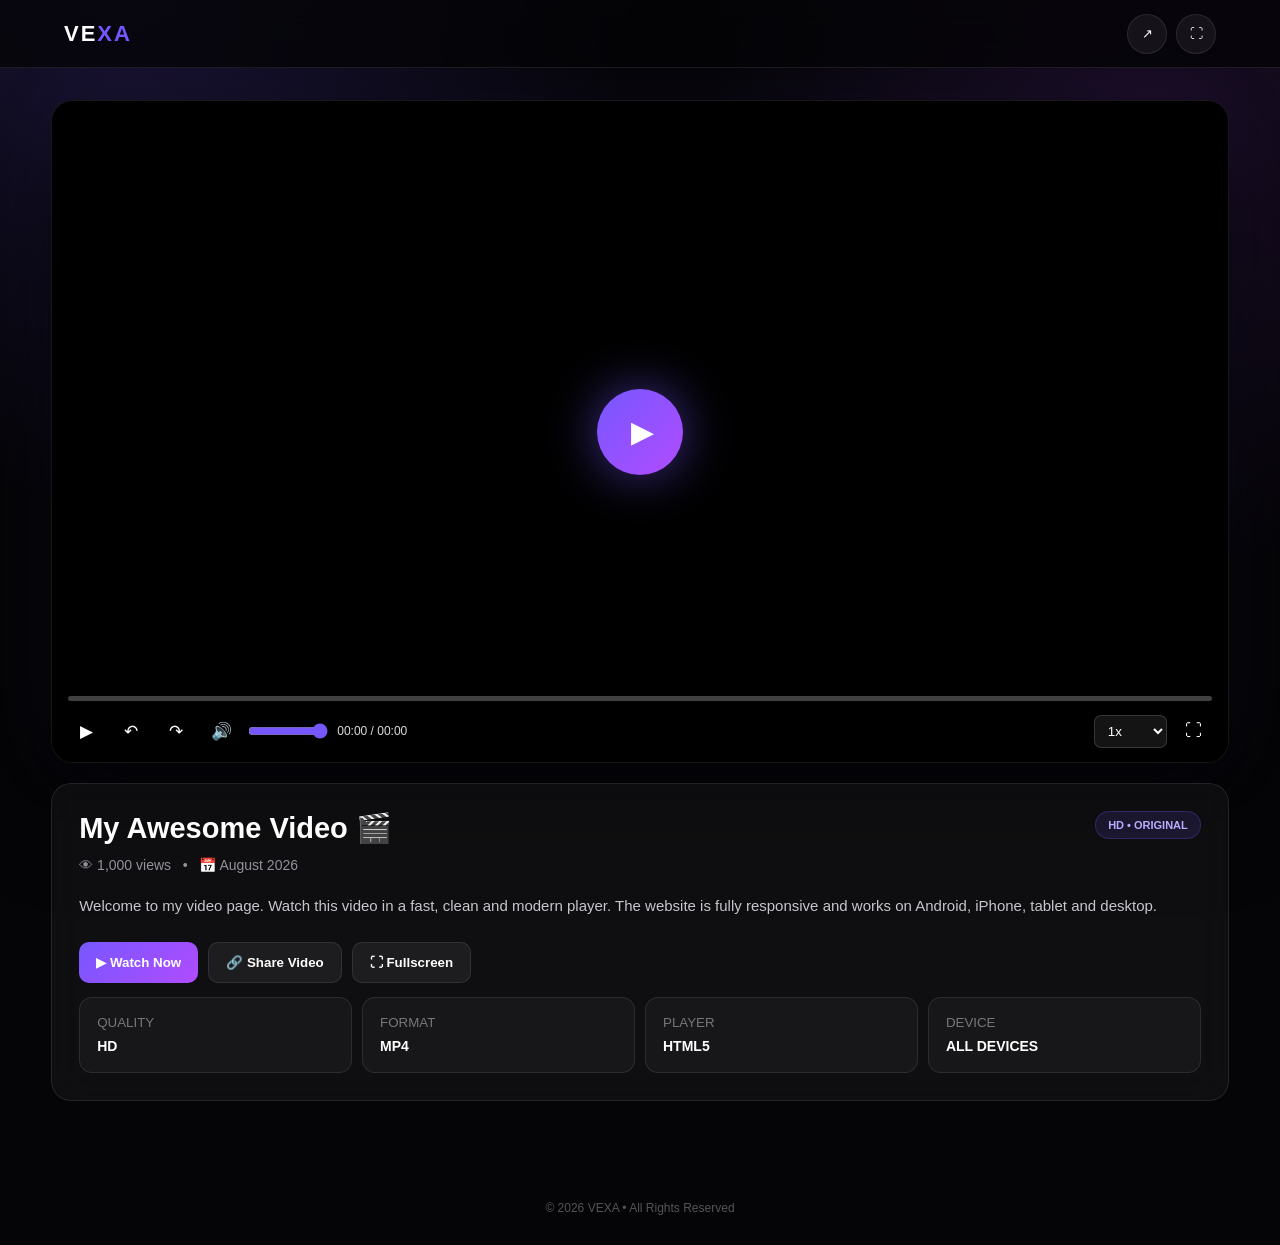
<file: suwahas.html>
<!DOCTYPE html>
<html lang="en">
<head>
<meta charset="UTF-8">
<meta name="viewport" content="width=device-width,initial-scale=1.0">
<meta name="theme-color" content="#050507">

<title>VEXA • Watch</title>

<style>
*{
    margin:0;
    padding:0;
    box-sizing:border-box;
}

:root{
    --bg:#050507;
    --panel:#0d0d12;
    --panel2:#15151c;
    --text:#fff;
    --muted:#92929c;
    --line:rgba(255,255,255,.09);
    --accent:#7657ff;
    --accent2:#b14cff;
}

body{
    min-height:100vh;
    color:var(--text);
    background:
        radial-gradient(circle at 10% 0%,rgba(118,87,255,.18),transparent 30%),
        radial-gradient(circle at 90% 10%,rgba(177,76,255,.13),transparent 28%),
        var(--bg);
    font-family:Arial,Helvetica,sans-serif;
}

/* ================= HEADER ================= */

header{
    height:68px;
    padding:0 5%;
    display:flex;
    align-items:center;
    justify-content:space-between;
    position:sticky;
    top:0;
    z-index:100;
    background:rgba(5,5,7,.78);
    backdrop-filter:blur(20px);
    border-bottom:1px solid var(--line);
}

.logo{
    font-size:22px;
    font-weight:900;
    letter-spacing:2px;
}

.logo span{
    color:var(--accent);
}

.header-right{
    display:flex;
    align-items:center;
    gap:9px;
}

.circle{
    width:40px;
    height:40px;
    border-radius:50%;
    border:1px solid var(--line);
    color:#fff;
    background:rgba(255,255,255,.06);
    cursor:pointer;
    transition:.25s;
}

.circle:hover{
    transform:translateY(-2px);
    background:rgba(118,87,255,.2);
}

/* ================= PAGE ================= */

.page{
    width:92%;
    max-width:1180px;
    margin:32px auto 70px;
}

/* ================= PLAYER ================= */

.player{
    position:relative;
    background:#000;
    border-radius:22px;
    overflow:hidden;
    border:1px solid var(--line);
    box-shadow:
        0 35px 100px rgba(0,0,0,.7),
        0 0 80px rgba(118,87,255,.08);
}

.player video{
    width:100%;
    aspect-ratio:16/9;
    display:block;
    object-fit:contain;
    background:#000;
}

/* Big Play */

.big-play{
    position:absolute;
    inset:0;
    display:flex;
    align-items:center;
    justify-content:center;
    background:rgba(0,0,0,.14);
    cursor:pointer;
    transition:.25s;
}

.big-play.hide{
    opacity:0;
    pointer-events:none;
}

.play-circle{
    width:86px;
    height:86px;
    border-radius:50%;
    display:flex;
    align-items:center;
    justify-content:center;
    padding-left:5px;
    font-size:30px;
    background:linear-gradient(
        135deg,
        var(--accent),
        var(--accent2)
    );
    box-shadow:0 0 50px rgba(118,87,255,.55);
    transition:.25s;
}

.play-circle:hover{
    transform:scale(1.08);
}

/* ================= CUSTOM CONTROLS ================= */

.controls{
    position:absolute;
    left:0;
    right:0;
    bottom:0;
    padding:55px 16px 13px;
    background:
        linear-gradient(
            transparent,
            rgba(0,0,0,.9)
        );
    transition:.3s;
}

.player.hide-controls .controls{
    opacity:0;
    pointer-events:none;
}

.progress-area{
    width:100%;
    height:5px;
    border-radius:10px;
    background:rgba(255,255,255,.25);
    cursor:pointer;
    margin-bottom:12px;
}

.progress{
    height:100%;
    width:0%;
    border-radius:10px;
    background:linear-gradient(
        90deg,
        var(--accent),
        var(--accent2)
    );
}

.control-row{
    display:flex;
    align-items:center;
    gap:9px;
}

.control-btn{
    width:36px;
    height:36px;
    border:0;
    background:transparent;
    color:#fff;
    cursor:pointer;
    font-size:17px;
}

.time{
    color:#ddd;
    font-size:12px;
    min-width:80px;
}

.volume{
    width:80px;
    accent-color:var(--accent);
}

.spacer{
    flex:1;
}

.speed{
    border:1px solid rgba(255,255,255,.15);
    background:rgba(255,255,255,.08);
    color:#fff;
    padding:7px 9px;
    border-radius:7px;
    cursor:pointer;
}

/* ================= VIDEO INFO ================= */

.info{
    margin-top:20px;
    padding:27px;
    border-radius:20px;
    background:rgba(255,255,255,.045);
    border:1px solid var(--line);
    backdrop-filter:blur(18px);
}

.top-info{
    display:flex;
    justify-content:space-between;
    gap:20px;
}

h1{
    font-size:29px;
    line-height:1.2;
}

.meta{
    margin-top:11px;
    color:var(--muted);
    font-size:14px;
}

.tag{
    height:max-content;
    padding:7px 12px;
    border-radius:20px;
    background:rgba(118,87,255,.13);
    border:1px solid rgba(118,87,255,.25);
    color:#b9acff;
    font-size:11px;
    font-weight:bold;
}

.description{
    margin-top:20px;
    color:#c6c6cd;
    font-size:15px;
    line-height:1.75;
}

.buttons{
    margin-top:23px;
    display:flex;
    flex-wrap:wrap;
    gap:10px;
}

.btn{
    padding:12px 17px;
    border-radius:10px;
    border:1px solid var(--line);
    background:rgba(255,255,255,.06);
    color:#fff;
    font-weight:bold;
    cursor:pointer;
    transition:.25s;
}

.btn:hover{
    transform:translateY(-2px);
}

.primary{
    border:0;
    background:linear-gradient(
        135deg,
        var(--accent),
        var(--accent2)
    );
}

/* ================= STATS ================= */

.stats{
    display:grid;
    grid-template-columns:repeat(4,1fr);
    gap:10px;
    margin-top:14px;
}

.stat{
    padding:17px;
    background:rgba(255,255,255,.035);
    border:1px solid var(--line);
    border-radius:13px;
}

.stat small{
    display:block;
    color:#777;
    margin-bottom:7px;
}

.stat strong{
    font-size:14px;
}

/* ================= SHARE MODAL ================= */

.modal{
    position:fixed;
    inset:0;
    z-index:999;
    display:none;
    align-items:center;
    justify-content:center;
    padding:20px;
    background:rgba(0,0,0,.72);
    backdrop-filter:blur(12px);
}

.modal.open{
    display:flex;
}

.modal-card{
    width:100%;
    max-width:430px;
    padding:25px;
    border-radius:20px;
    background:#111116;
    border:1px solid var(--line);
    box-shadow:0 30px 100px #000;
}

.modal-card h2{
    margin-bottom:17px;
}

.link-box{
    width:100%;
    padding:13px;
    border-radius:10px;
    border:1px solid var(--line);
    background:#07070a;
    color:#fff;
    outline:none;
}

.modal-actions{
    display:flex;
    gap:9px;
    margin-top:13px;
}

.modal-actions button{
    flex:1;
}

/* ================= TOAST ================= */

.toast{
    position:fixed;
    left:50%;
    bottom:30px;
    transform:translate(-50%,20px);
    background:#17171e;
    border:1px solid var(--line);
    padding:12px 18px;
    border-radius:10px;
    opacity:0;
    pointer-events:none;
    transition:.3s;
    z-index:2000;
    font-size:14px;
}

.toast.show{
    opacity:1;
    transform:translate(-50%,0);
}

/* ================= FOOTER ================= */

footer{
    text-align:center;
    padding:30px 15px;
    color:#555;
    font-size:12px;
}

/* ================= MOBILE ================= */

@media(max-width:700px){

    header{
        height:62px;
        padding:0 4%;
    }

    .logo{
        font-size:18px;
    }

    .page{
        width:95%;
        margin-top:18px;
    }

    .player{
        border-radius:14px;
    }

    .play-circle{
        width:65px;
        height:65px;
        font-size:23px;
    }

    .controls{
        padding:42px 8px 7px;
    }

    .volume{
        width:55px;
    }

    .speed{
        font-size:11px;
    }

    .time{
        min-width:auto;
        font-size:10px;
    }

    .info{
        padding:19px;
        border-radius:15px;
    }

    .top-info{
        flex-direction:column;
    }

    h1{
        font-size:22px;
    }

    .description{
        font-size:14px;
    }

    .buttons{
        flex-direction:column;
    }

    .btn{
        width:100%;
    }

    .stats{
        grid-template-columns:repeat(2,1fr);
    }
}
</style>
</head>

<body>

<!-- HEADER -->

<header>

    <div class="logo">
        VE<span>XA</span>
    </div>

    <div class="header-right">

        <button class="circle" onclick="shareVideo()">
            ↗
        </button>

        <button class="circle" onclick="toggleFullscreen()">
            ⛶
        </button>

    </div>

</header>


<!-- PAGE -->

<main class="page">


    <!-- PLAYER -->

    <div class="player" id="player">

        <video id="video" preload="metadata" playsinline>

            <source src="video.mp4" type="video/mp4">

            Your browser does not support video playback.

        </video>


        <!-- BIG PLAY -->

        <div class="big-play" id="bigPlay" onclick="togglePlay()">

            <div class="play-circle" id="bigIcon">
                ▶
            </div>

        </div>


        <!-- CUSTOM CONTROLS -->

        <div class="controls" id="controls">

            <div
                class="progress-area"
                id="progressArea"
                onclick="seek(event)">

                <div
                    class="progress"
                    id="progress">
                </div>

            </div>


            <div class="control-row">

                <button
                    class="control-btn"
                    onclick="togglePlay()"
                    id="playBtn">

                    ▶

                </button>


                <button
                    class="control-btn"
                    onclick="skip(-10)">

                    ↶

                </button>


                <button
                    class="control-btn"
                    onclick="skip(10)">

                    ↷

                </button>


                <button
                    class="control-btn"
                    onclick="toggleMute()"
                    id="muteBtn">

                    🔊

                </button>


                <input
                    class="volume"
                    type="range"
                    min="0"
                    max="1"
                    step=".01"
                    value="1"
                    id="volume">


                <span class="time" id="time">
                    00:00 / 00:00
                </span>


                <div class="spacer"></div>


                <select
                    class="speed"
                    id="speed"
                    onchange="changeSpeed()">

                    <option value=".5">0.5x</option>
                    <option value=".75">0.75x</option>
                    <option value="1" selected>1x</option>
                    <option value="1.25">1.25x</option>
                    <option value="1.5">1.5x</option>
                    <option value="2">2x</option>

                </select>


                <button
                    class="control-btn"
                    onclick="toggleFullscreen()">

                    ⛶

                </button>

            </div>

        </div>

    </div>


    <!-- INFORMATION -->

    <section class="info">

        <div class="top-info">

            <div>

                <h1>
                    My Awesome Video 🎬
                </h1>

                <div class="meta">
                    👁 1,000 views &nbsp; • &nbsp;
                    📅 August 2026
                </div>

            </div>

            <div class="tag">
                HD • ORIGINAL
            </div>

        </div>


        <p class="description">

            Welcome to my video page. Watch this video
            in a fast, clean and modern player. The website
            is fully responsive and works on Android,
            iPhone, tablet and desktop.

        </p>


        <div class="buttons">

            <button
                class="btn primary"
                onclick="togglePlay()">

                ▶ Watch Now

            </button>


            <button
                class="btn"
                onclick="shareVideo()">

                🔗 Share Video

            </button>


            <button
                class="btn"
                onclick="toggleFullscreen()">

                ⛶ Fullscreen

            </button>

        </div>


        <div class="stats">

            <div class="stat">
                <small>QUALITY</small>
                <strong>HD</strong>
            </div>

            <div class="stat">
                <small>FORMAT</small>
                <strong>MP4</strong>
            </div>

            <div class="stat">
                <small>PLAYER</small>
                <strong>HTML5</strong>
            </div>

            <div class="stat">
                <small>DEVICE</small>
                <strong>ALL DEVICES</strong>
            </div>

        </div>

    </section>

</main>


<footer>
    © 2026 VEXA • All Rights Reserved
</footer>


<!-- SHARE MODAL -->

<div class="modal" id="modal">

    <div class="modal-card">

        <h2>
            Share this video 🔗
        </h2>

        <input
            class="link-box"
            id="link"
            readonly>

        <div class="modal-actions">

            <button
                class="btn primary"
                onclick="copyLink()">

                Copy Link

            </button>

            <button
                class="btn"
                onclick="closeModal()">

                Close

            </button>

        </div>

    </div>

</div>


<!-- TOAST -->

<div class="toast" id="toast">
    Link copied successfully 🔗
</div>


<script>

const video = document.getElementById("video");
const player = document.getElementById("player");
const bigPlay = document.getElementById("bigPlay");
const bigIcon = document.getElementById("bigIcon");
const playBtn = document.getElementById("playBtn");
const progress = document.getElementById("progress");
const progressArea = document.getElementById("progressArea");
const time = document.getElementById("time");
const volume = document.getElementById("volume");
const muteBtn = document.getElementById("muteBtn");
const speed = document.getElementById("speed");
const modal = document.getElementById("modal");
const link = document.getElementById("link");
const toast = document.getElementById("toast");

let controlsTimer;


/* PLAY */

function togglePlay(){

    if(video.paused){

        video.play();

    }else{

        video.pause();

    }

}


/* PLAY EVENT */

video.addEventListener("play",()=>{

    playBtn.innerHTML="❚❚";
    bigIcon.innerHTML="❚❚";

    bigPlay.classList.add("hide");

    showControls();

});


/* PAUSE */

video.addEventListener("pause",()=>{

    playBtn.innerHTML="▶";
    bigIcon.innerHTML="▶";

    bigPlay.classList.remove("hide");

});


/* TIME UPDATE */

video.addEventListener("timeupdate",()=>{

    if(!video.duration) return;

    const percent=
        (video.currentTime/video.duration)*100;

    progress.style.width=percent+"%";

    time.innerHTML=
        formatTime(video.currentTime)
        +" / "+
        formatTime(video.duration);

});


/* FORMAT TIME */

function formatTime(seconds){

    if(isNaN(seconds)) return "00:00";

    let min=Math.floor(seconds/60);
    let sec=Math.floor(seconds%60);

    if(sec<10) sec="0"+sec;

    return String(min).padStart(2,"0")+":"+sec;

}


/* SEEK */

function seek(e){

    const rect=
        progressArea.getBoundingClientRect();

    const percent=
        (e.clientX-rect.left)/rect.width;

    video.currentTime=
        percent*video.duration;

}


/* SKIP */

function skip(seconds){

    video.currentTime+=seconds;

}


/* VOLUME */

volume.addEventListener("input",()=>{

    video.volume=volume.value;

    video.muted=false;

    updateMuteIcon();

});


/* MUTE */

function toggleMute(){

    video.muted=!video.muted;

    updateMuteIcon();

}


function updateMuteIcon(){

    muteBtn.innerHTML=
        video.muted || video.volume===0
        ? "🔇"
        : "🔊";

}


/* SPEED */

function changeSpeed(){

    video.playbackRate=
        Number(speed.value);

}


/* FULLSCREEN */

function toggleFullscreen(){

    if(document.fullscreenElement){

        document.exitFullscreen();

    }else{

        if(player.requestFullscreen){

            player.requestFullscreen();

        }

    }

}


/* SHARE */

function shareVideo(){

    const url=window.location.href;

    if(navigator.share){

        navigator.share({

            title:"My Awesome Video",

            text:"Watch this video 🎬",

            url:url

        }).catch(()=>{});

    }else{

        link.value=url;

        modal.classList.add("open");

    }

}


/* COPY LINK */

async function copyLink(){

    try{

        await navigator.clipboard.writeText(
            link.value
        );

    }catch{

        link.select();

        document.execCommand("copy");

    }

    modal.classList.remove("open");

    showToast();

}


/* TOAST */

function showToast(){

    toast.classList.add("show");

    setTimeout(()=>{

        toast.classList.remove("show");

    },2200);

}


/* CLOSE MODAL */

function closeModal(){

    modal.classList.remove("open");

}


/* CONTROLS */

function showControls(){

    player.classList.remove("hide-controls");

    clearTimeout(controlsTimer);

    if(!video.paused){

        controlsTimer=setTimeout(()=>{

            player.classList.add("hide-controls");

        },3000);

    }

}


player.addEventListener("mousemove",showControls);

player.addEventListener("touchstart",showControls);


/* KEYBOARD */

document.addEventListener("keydown",(e)=>{

    if(e.target.tagName==="INPUT") return;

    if(e.code==="Space"){

        e.preventDefault();

        togglePlay();

    }

    if(e.code==="ArrowRight"){

        skip(10);

    }

    if(e.code==="ArrowLeft"){

        skip(-10);

    }

    if(e.code==="KeyM"){

        toggleMute();

    }

    if(e.code==="KeyF"){

        toggleFullscreen();

    }

});


/* DOUBLE CLICK FULLSCREEN */

video.addEventListener("dblclick",()=>{

    toggleFullscreen();

});


/* RIGHT CLICK DISABLE */

video.addEventListener("contextmenu",(e)=>{

    e.preventDefault();

});


/* CLOSE MODAL */

modal.addEventListener("click",(e)=>{

    if(e.target===modal){

        closeModal();

    }

});

</script>

</body>
</html>
</file>
